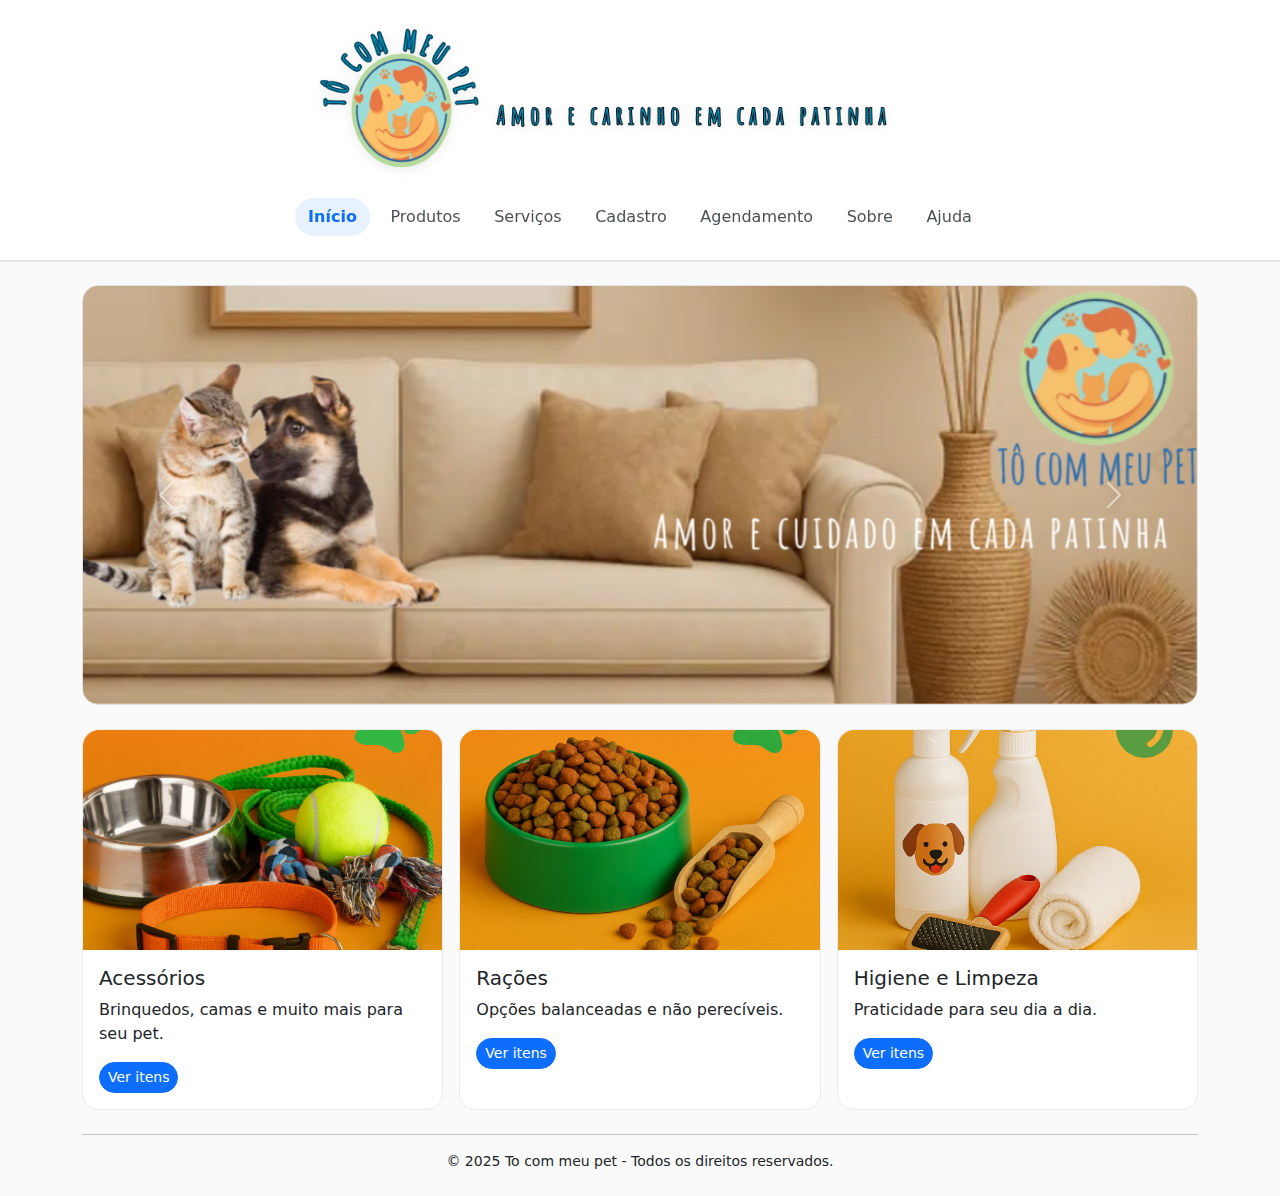
<file: index.html>
<!DOCTYPE html>
<html lang="pt-BR">
<head>
  <meta charset="utf-8">
  <meta name="viewport" content="width=device-width, initial-scale=1">
  <title>To com meu pet — Início</title>
  <link href="https://cdn.jsdelivr.net/npm/bootstrap@5.3.3/dist/css/bootstrap.min.css" rel="stylesheet">
<link rel="stylesheet" href="assets/css/style.css">

</head>
<body>
<header class="site-header sticky-top bg-white border-bottom">
  <div class="container py-4">
    <!-- Bloco do logo (imagem + textos) -->
    <div class="branding text-center mx-auto">
      <!-- Troque o src pelo seu arquivo real -->
      <img src="img/logositelongo.png" alt="Tô com meu pet" class="brand-mark mb-2">
      
    </div>

    <!-- Navbar centralizada abaixo do logo -->
    <nav class="site-nav mt-3">
      <ul class="nav justify-content-center gap-1 gap-sm-2">
        <li class="nav-item"><a class="nav-link active" href="index.html">Início</a></li>
        <li class="nav-item"><a class="nav-link" href="produtos.html">Produtos</a></li>
        <li class="nav-item"><a class="nav-link" href="servicos.html">Serviços</a></li>
        <li class="nav-item"><a class="nav-link" href="cadastro.html">Cadastro</a></li>
        <li class="nav-item"><a class="nav-link" href="agendamento.html">Agendamento</a></li>
        <li class="nav-item"><a class="nav-link" href="sobre.html">Sobre</a></li>
        <li class="nav-item"><a class="nav-link" href="ajuda.html">Ajuda</a></li>
      </ul>
    </nav>
  </div>
</header>




<main class="container my-4">

  <div id="carrosselHome" class="carousel slide mb-4" data-bs-ride="carousel">
    <div class="carousel-inner rounded-3 border">
      <div class="carousel-item active">
        <img src="img/carrosel.png" class="d-block w-100" alt="Institucional falando sobre o site" loading="lazy">
        <div class="carousel-caption d-none d-md-block">
          
        </div>
      </div>
      <div class="carousel-item">
        <img src="img/adestropcc.png" class="d-block w-100" alt="Adestramento para cães" loading="lazy">
        <div class="carousel-caption d-none d-md-block">
          
        </div>
      </div>
      <div class="carousel-item">
        <img src="img/HIGIPP.png" class="d-block w-100" alt="Tapete higiênico para adestramento" loading="lazy">
        <div class="carousel-caption d-none d-md-block">
          
        </div>
      </div>
    </div>
    <button class="carousel-control-prev" type="button" data-bs-target="#carrosselHome" data-bs-slide="prev" aria-label="Anterior">
      <span class="carousel-control-prev-icon" aria-hidden="true"></span>
    </button>
    <button class="carousel-control-next" type="button" data-bs-target="#carrosselHome" data-bs-slide="next" aria-label="Próximo">
      <span class="carousel-control-next-icon" aria-hidden="true"></span>
    </button>
  </div>

  <section class="row g-3">
    <div class="col-md-4">
      <div class="card h-100">
        <img src="img/acPP.png" class="card-img-top" alt="acessorios como mordedor, coleira e etc " loading="lazy">
        <div class="card-body">
          <h5 class="card-title">Acessórios</h5>
          <p class="card-text">Brinquedos, camas e muito mais para seu pet.</p>
          <a href="produtos.html#acessorios" class="btn btn-primary btn-sm">Ver itens</a>
        </div>
      </div>
    </div>
    <div class="col-md-4">
      <div class="card h-100">
        <img src="img/racaopp.png" class="card-img-top" alt="Ração para gatos e cachorros" loading="lazy">
        <div class="card-body">
          <h5 class="card-title">Rações</h5>
          <p class="card-text">Opções balanceadas e não perecíveis.</p>
          <a href="produtos.html#racoes" class="btn btn-primary btn-sm">Ver itens</a>
        </div>
      </div>
    </div>
    <div class="col-md-4">
      <div class="card h-100">
        <img src="img/HeLpp.png" class="card-img-top" alt="Higiene em geral para pet" >
        <div class="card-body">
          <h5 class="card-title">Higiene e Limpeza</h5>
          <p class="card-text">Praticidade para seu dia a dia.</p>
          <a href="produtos.html#higiene" class="btn btn-primary btn-sm">Ver itens</a>
        </div>
      </div>
    </div>
  </section>

</main>

<footer class="container text-center my-4 small">
  <hr>
  <p>&copy; 2025 To com meu pet - Todos os direitos reservados.</p>
</footer>

<script src="https://cdn.jsdelivr.net/npm/bootstrap@5.3.3/dist/js/bootstrap.bundle.min.js"></script>
<script src="assets/js/main.js"></script>

</body></html>
</file>
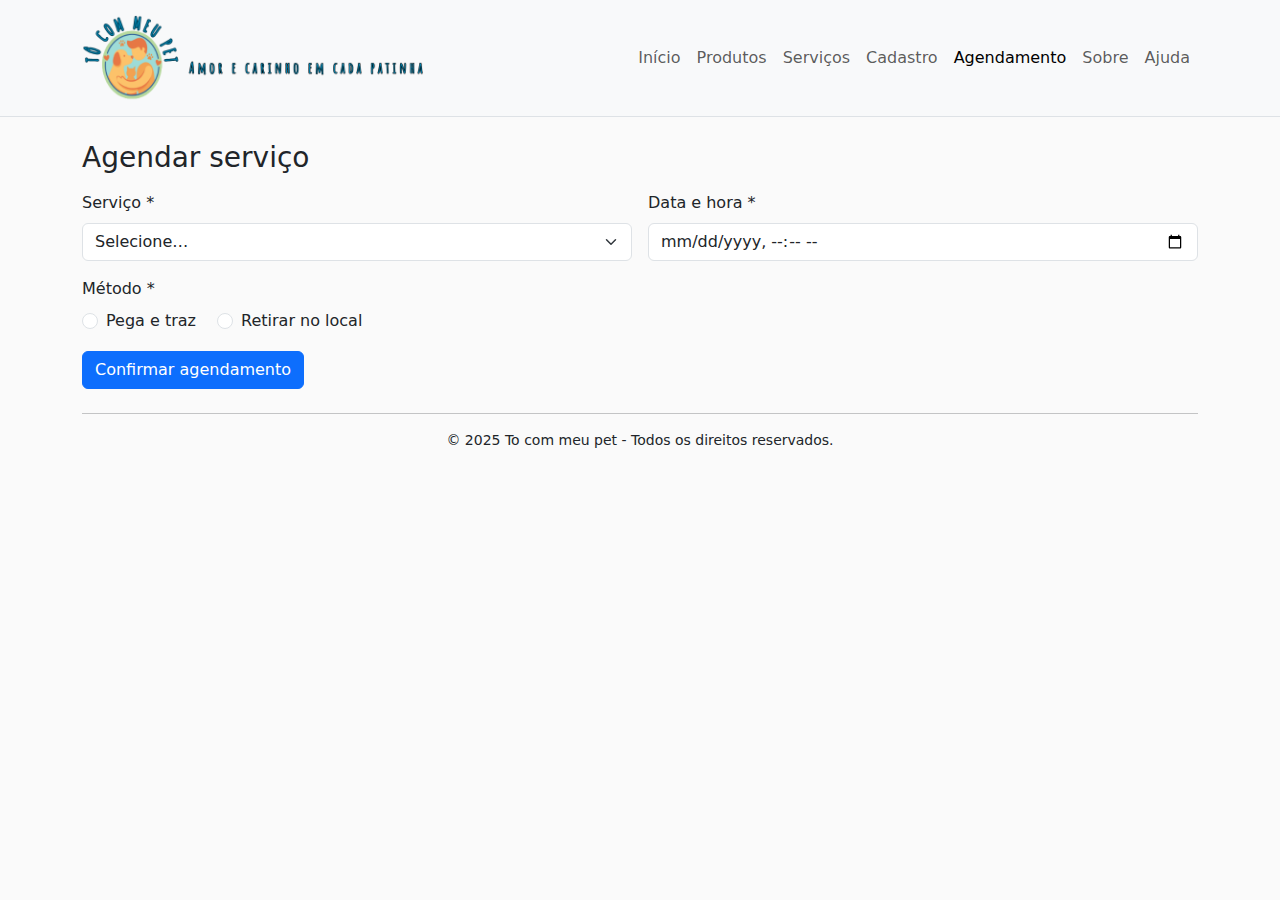
<file: agendamento.html>
<!DOCTYPE html>
<html lang="pt-BR">
<head>
  <meta charset="utf-8">
  <meta name="viewport" content="width=device-width, initial-scale=1">
  <title>Agendamento — To com meu pet</title>
  <link href="https://cdn.jsdelivr.net/npm/bootstrap@5.3.3/dist/css/bootstrap.min.css" rel="stylesheet">
  <link rel="stylesheet" href="assets/css/style.css">
</head>
<body>
<nav class="navbar navbar-expand-lg bg-light border-bottom navbar-light">
  <div class="container">
    <a class="navbar-brand d-flex align-items-center" href="index.html">
  <img src="img/logositelongo.png" alt="Logo Tô com meu pet" class="navbar-logo me-2">
</a>
    <button class="navbar-toggler" type="button" data-bs-toggle="collapse" data-bs-target="#navMain" aria-controls="navMain" aria-expanded="false" aria-label="Alternar navegação">
      <span class="navbar-toggler-icon"></span>
    </button>
    <div id="navMain" class="collapse navbar-collapse">
      <ul class="navbar-nav ms-auto">
        <li class="nav-item"><a class="nav-link" href="index.html">Início</a></li>
        <li class="nav-item"><a class="nav-link" href="produtos.html">Produtos</a></li>
        <li class="nav-item"><a class="nav-link" href="servicos.html">Serviços</a></li>
        <li class="nav-item"><a class="nav-link" href="cadastro.html">Cadastro</a></li>
        <li class="nav-item"><a class="nav-link active" href="agendamento.html">Agendamento</a></li>
        <li class="nav-item"><a class="nav-link" href="sobre.html">Sobre</a></li>
        <li class="nav-item"><a class="nav-link" href="ajuda.html">Ajuda</a></li>
      </ul>
    </div>
  </div>
</nav>

<main class="container my-4">
  <h1 class="h3 mb-3">Agendar serviço</h1>

  <!-- ADICIONE needs-validation -->
  <form id="formAgendamento" class="needs-validation" novalidate>
    <div class="row g-3">
      <div class="col-md-6">
        <label class="form-label" for="servico">Serviço *</label>
        <select id="servico" class="form-select" required>
          <option value="">Selecione…</option>
          <option value="banho">Banho</option>
          <option value="tosa">Tosa</option>
          <option value="Entrega das compra">Compras</option>
        </select>
        <div class="invalid-feedback">Escolha um serviço.</div>
      </div>

      <!-- Data/Hora -->
      <div class="col-md-6">
        <label class="form-label" for="dtServico">Data e hora *</label>
        <input type="datetime-local" id="dtServico" class="form-control" required>
        <div class="invalid-feedback">Escolha uma data e hora válidas.</div>
      </div>

      <div class="col-12">
        <span class="form-label d-block">Método *</span>
        <div class="form-check form-check-inline">
          <input class="form-check-input" type="radio" name="metodo" id="telebusca" value="telebusca" required>
          <label class="form-check-label" for="telebusca">Pega e traz</label>
        </div>
        <div class="form-check form-check-inline">
          <input class="form-check-input" type="radio" name="metodo" id="local" value="local">
          <label class="form-check-label" for="local">Retirar no local</label>
        </div>
        <!-- sem d-block, aparece só após a validação -->
        <div class="invalid-feedback">Selecione um método.</div>
      </div>

      <!-- Bloco de endereço (inicia oculto) -->
      <div id="blocoEndereco" class="row g-3 d-none">
        <div class="col-md-8">
          <label for="endereco" class="form-label">Endereço</label>
          <input type="text" id="endereco" class="form-control" placeholder="Rua Exemplo, Bairro"
                 data-required-when="telebusca">
          <div class="invalid-feedback">Informe o endereço para tele-busca.</div>
        </div>
        <div class="col-md-4">
          <label for="numero" class="form-label">Número</label>
          <input type="number" id="numero" class="form-control" min="1"
                 data-required-when="telebusca">
          <div class="invalid-feedback">Informe um número válido.</div>
        </div>

        <div class="col-md-4">
          <label for="cep" class="form-label">CEP</label>
          
          <input type="text" id="cep" class="form-control" pattern="\d{5}-?\d{3}"
                 placeholder="00000-000" data-required-when="telebusca">
          <div class="invalid-feedback">CEP no formato 00000-000.</div>
        </div>
        <div class="col-md-4">
          <label for="cidade" class="form-label">Cidade</label>
          <input type="text" id="cidade" class="form-control" data-required-when="telebusca">
          <div class="invalid-feedback">Informe a cidade.</div>
        </div>
        <div class="col-md-4">
          <label for="uf" class="form-label">UF</label>
          <select id="uf" class="form-select" data-required-when="telebusca">
            <option value="">Selecione...</option>
            <option>SP</option>
            <option>RJ</option>
            <option>MG</option>
            <!-- etc -->
          </select>
          <div class="invalid-feedback">Selecione a UF.</div>
        </div>
      </div>

      <div class="col-12">
        <button class="btn btn-primary" type="submit">Confirmar agendamento</button>
      </div>
    </div>
  </form>
</main>

<!-- Bootstrap JS (bundle) + seu main.js -->
<script src="https://cdn.jsdelivr.net/npm/bootstrap@5.3.3/dist/js/bootstrap.bundle.min.js" defer></script>
<script src="assets/js/main.js" defer></script>
</body>
</html>

<footer class="container text-center my-4 small">
  <hr>
  <p>&copy; 2025 To com meu pet - Todos os direitos reservados.
</file>
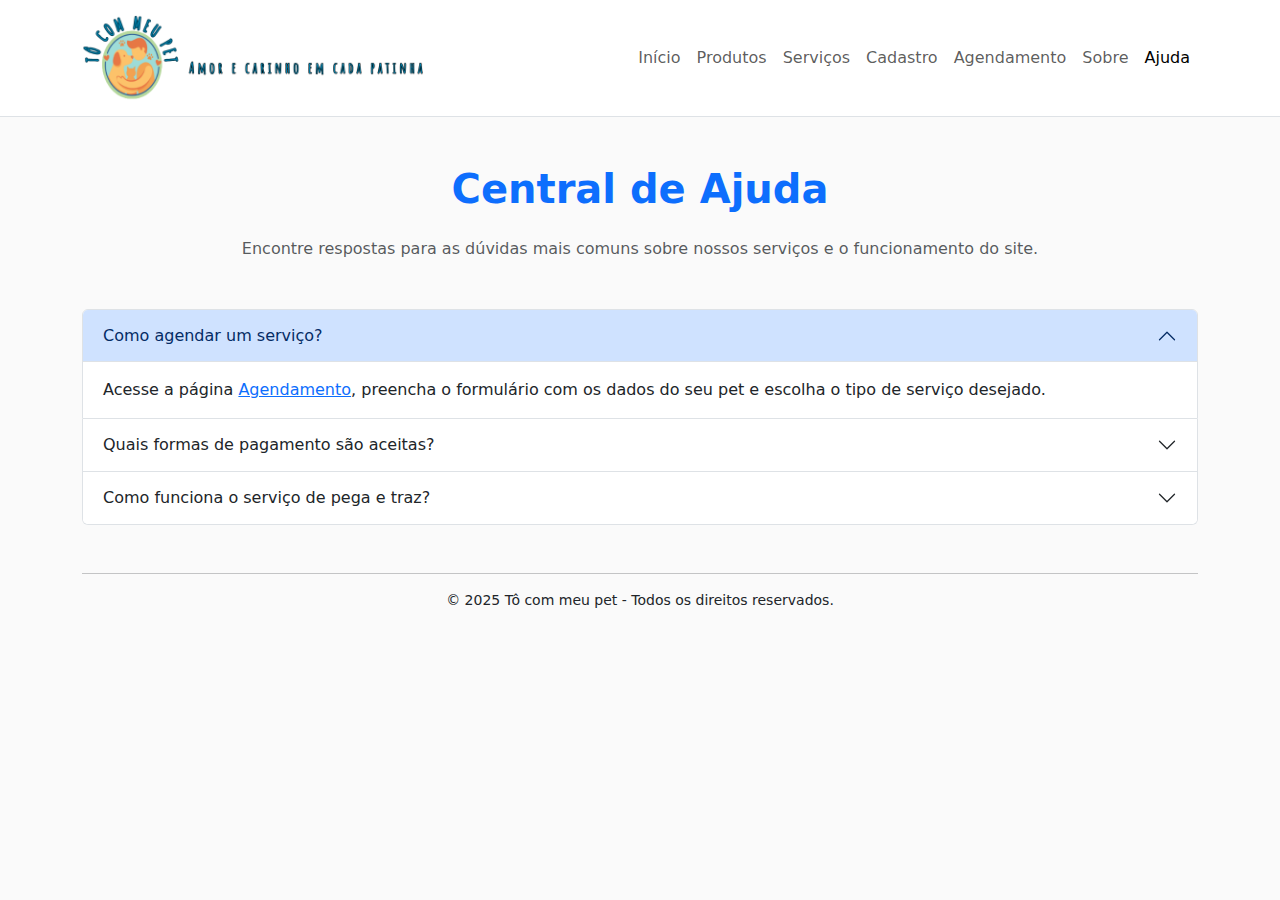
<file: ajuda.html>
<!DOCTYPE html>
<html lang="pt-BR">
<head>
  <meta charset="utf-8">
  <meta name="viewport" content="width=device-width, initial-scale=1">
  <title>Ajuda - Tô com meu pet</title>
  <link href="https://cdn.jsdelivr.net/npm/bootstrap@5.3.3/dist/css/bootstrap.min.css" rel="stylesheet">
  <link rel="stylesheet" href="assets/css/style.css">
</head>
<body>

<!-- NAVBAR -->
<nav class="navbar navbar-expand-lg bg-white border-bottom sticky-top">
  <div class="container">
    <a class="navbar-brand d-flex align-items-center" href="index.html">
      <img src="img/logositelongo.png" alt="Logo Tô com meu pet" class="navbar-logo me-2">
      
    </a>
    <button class="navbar-toggler" type="button" data-bs-toggle="collapse" data-bs-target="#navMain">
      <span class="navbar-toggler-icon"></span>
    </button>
    <div id="navMain" class="collapse navbar-collapse">
      <ul class="navbar-nav ms-auto">
        <li class="nav-item"><a class="nav-link" href="index.html">Início</a></li>
        <li class="nav-item"><a class="nav-link" href="produtos.html">Produtos</a></li>
        <li class="nav-item"><a class="nav-link" href="servicos.html">Serviços</a></li>
        <li class="nav-item"><a class="nav-link" href="cadastro.html">Cadastro</a></li>
        <li class="nav-item"><a class="nav-link" href="agendamento.html">Agendamento</a></li>
        <li class="nav-item"><a class="nav-link" href="sobre.html">Sobre</a></li>
        <li class="nav-item"><a class="nav-link active" href="ajuda.html">Ajuda</a></li>
      </ul>
    </div>
  </div>
</nav>

<!-- CONTEÚDO -->
<main class="container my-5">
  <h1 class="text-center mb-4 text-primary fw-bold">Central de Ajuda</h1>
  <p class="text-center text-muted mb-5">Encontre respostas para as dúvidas mais comuns sobre nossos serviços e o funcionamento do site.</p>

  <div class="accordion" id="faqAccordion">
    <div class="accordion-item">
      <h2 class="accordion-header" id="faq1">
        <button class="accordion-button" type="button" data-bs-toggle="collapse" data-bs-target="#collapse1" aria-expanded="true">
          Como agendar um serviço?
        </button>
      </h2>
      <div id="collapse1" class="accordion-collapse collapse show" data-bs-parent="#faqAccordion">
        <div class="accordion-body">
          Acesse a página <a href="agendamento.html" class="text-primary">Agendamento</a>, preencha o formulário com os dados do seu pet e escolha o tipo de serviço desejado.
        </div>
      </div>
    </div>

    <div class="accordion-item">
      <h2 class="accordion-header" id="faq2">
        <button class="accordion-button collapsed" type="button" data-bs-toggle="collapse" data-bs-target="#collapse2">
          Quais formas de pagamento são aceitas?
        </button>
      </h2>
      <div id="collapse2" class="accordion-collapse collapse" data-bs-parent="#faqAccordion">
        <div class="accordion-body">
          Aceitamos cartões de crédito, débito, PIX e pagamentos em dinheiro no local.
        </div>
      </div>
    </div>

    <div class="accordion-item">
      <h2 class="accordion-header" id="faq3">
        <button class="accordion-button collapsed" type="button" data-bs-toggle="collapse" data-bs-target="#collapse3">
          Como funciona o serviço de pega e traz?
        </button>
      </h2>
      <div id="collapse3" class="accordion-collapse collapse" data-bs-parent="#faqAccordion">
        <div class="accordion-body">
          Um dos nossos motoristas busca seu pet no endereço informado e o leva com segurança até nossa loja, retornando após o serviço. 
        </div>
      </div>
    </div>
  </div>
</main>

<!-- FOOTER -->
<footer class="container text-center my-4 small">
  <hr>
  <p>&copy; 2025 Tô com meu pet - Todos os direitos reservados.</p>
</footer>

<script src="https://cdn.jsdelivr.net/npm/bootstrap@5.3.3/dist/js/bootstrap.bundle.min.js"></script>
</body>
</html>
</file>
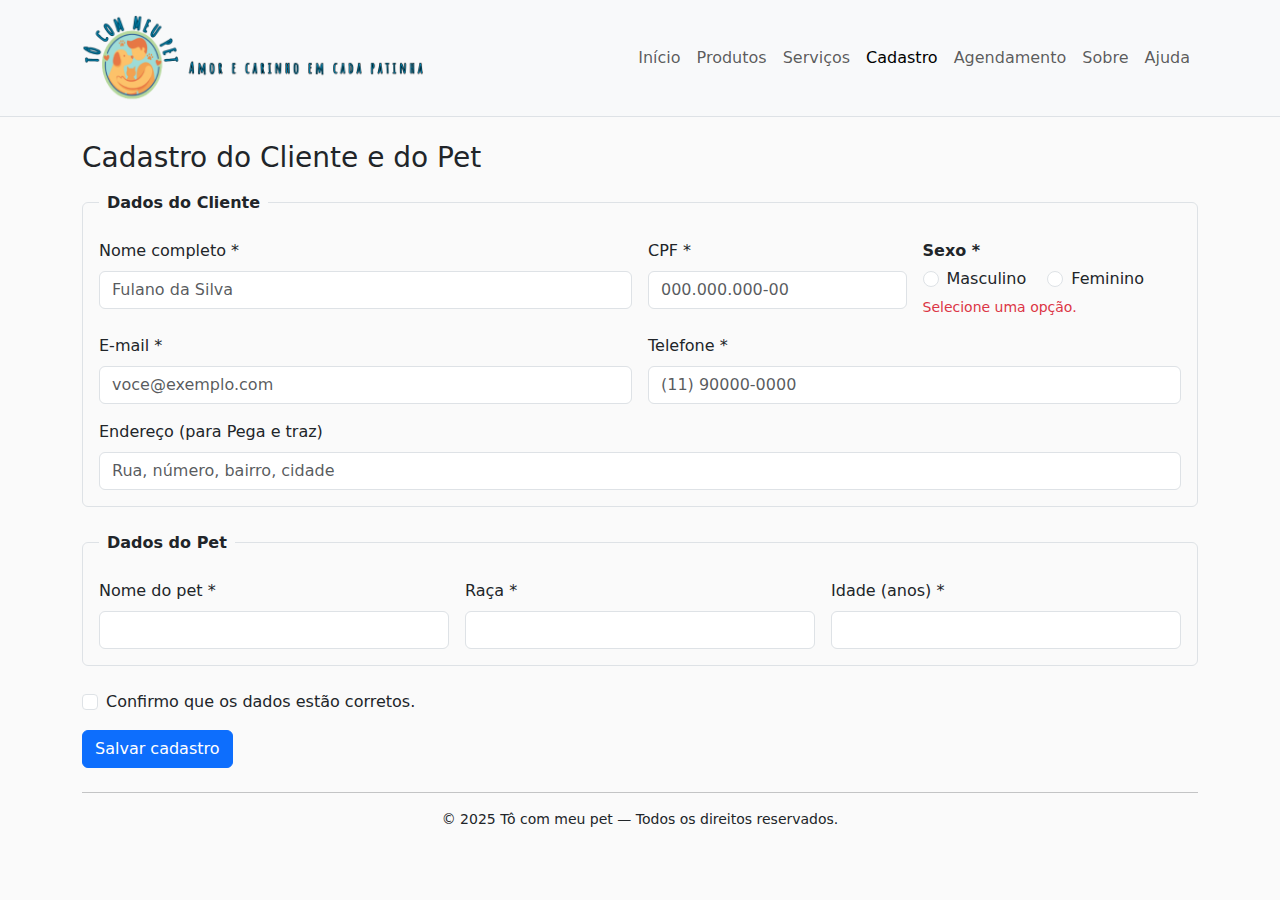
<file: cadastro.html>
<!DOCTYPE html>
<html lang="pt-BR">
<head>
  <meta charset="utf-8">
  <meta name="viewport" content="width=device-width, initial-scale=1">
  <title>Cadastro — Tô com meu pet</title>
  <link href="https://cdn.jsdelivr.net/npm/bootstrap@5.3.3/dist/css/bootstrap.min.css" rel="stylesheet">
  <link rel="stylesheet" href="assets/css/style.css">
  
</head>
<body>
<nav class="navbar navbar-expand-lg bg-light border-bottom navbar-light">
  <div class="container">
    <a class="navbar-brand d-flex align-items-center" href="index.html">
      <img src="img/logositelongo.png" alt="Logo Tô com meu pet" class="navbar-logo me-2">
    </a>
    <button class="navbar-toggler" type="button" data-bs-toggle="collapse" data-bs-target="#navMain"
            aria-controls="navMain" aria-expanded="false" aria-label="Alternar navegação">
      <span class="navbar-toggler-icon"></span>
    </button>
    <div id="navMain" class="collapse navbar-collapse">
      <ul class="navbar-nav ms-auto">
        <li class="nav-item"><a class="nav-link" href="index.html">Início</a></li>
        <li class="nav-item"><a class="nav-link" href="produtos.html">Produtos</a></li>
        <li class="nav-item"><a class="nav-link" href="servicos.html">Serviços</a></li>
        <li class="nav-item"><a class="nav-link active" href="cadastro.html" aria-current="page">Cadastro</a></li>
        <li class="nav-item"><a class="nav-link" href="agendamento.html">Agendamento</a></li>
        <li class="nav-item"><a class="nav-link" href="sobre.html">Sobre</a></li>
        <li class="nav-item"><a class="nav-link" href="ajuda.html">Ajuda</a></li>
      </ul>
    </div>
  </div>
</nav>

<main class="container my-4">
  <h1 class="h3 mb-3">Cadastro do Cliente e do Pet</h1>

  <form id="formCadastro" class="needs-validation" novalidate>
    <fieldset class="border rounded p-3 mb-4">
      <legend class="float-none w-auto px-2">Dados do Cliente</legend>

      <div class="row g-3">
        <div class="col-md-6">
          <label for="nome" class="form-label">Nome completo *</label>
          <input type="text" id="nome" name="nome" class="form-control" required placeholder="Fulano da Silva" autocomplete="name">
          <div class="invalid-feedback">Informe seu nome.</div>
        </div>

        <div class="col-md-3">
          <label for="cpf" class="form-label">CPF *</label>
          <input
            type="text"
            id="cpf"
            name="cpf"
            class="form-control"
            required
            placeholder="000.000.000-00"
            inputmode="numeric"
            maxlength="14"
            autocomplete="off"
            pattern="\d{3}\.\d{3}\.\d{3}-\d{2}"
          >
          <div class="invalid-feedback">Digite um CPF válido (000.000.000-00).</div>
        </div>

        <div class="col-md-3">
          <fieldset class="m-0 p-0 border-0">
            <legend class="form-label fs-6 mb-1">Sexo *</legend>
            <div class="form-check form-check-inline">
              <input class="form-check-input" type="radio" name="sexo" id="sxM" value="M" required>
              <label class="form-check-label" for="sxM">Masculino</label>
            </div>
            <div class="form-check form-check-inline">
              <input class="form-check-input" type="radio" name="sexo" id="sxF" value="F">
              <label class="form-check-label" for="sxF">Feminino</label>
            </div>
            <div class="invalid-feedback d-block" id="sexoFeedback" style="display:none;">Selecione uma opção.</div>
          </fieldset>
        </div>

        <div class="col-md-6">
          <label for="email" class="form-label">E-mail *</label>
          <input type="email" id="email" name="email" class="form-control" required placeholder="voce@exemplo.com" autocomplete="email">
          <div class="invalid-feedback">E-mail inválido.</div>
        </div>

        <div class="col-md-6">
          <label for="telefone" class="form-label">Telefone *</label>
          <input
            type="tel"
            id="telefone"
            name="telefone"
            class="form-control"
            required
            placeholder="(11) 90000-0000"
            inputmode="tel"
            autocomplete="tel"
            pattern="\(\d{2}\)\s\d{4,5}-\d{4}"
            
          >
          <div class="invalid-feedback">Informe um telefone válido (ex.: (11) 90000-0000).</div>
        </div>

        <div class="col-12">
          <label for="endereco" class="form-label">Endereço (para Pega e traz)</label>
          <input type="text" id="endereco" name="endereco" class="form-control" placeholder="Rua, número, bairro, cidade" autocomplete="street-address" required>
        </div>
      </div>
    </fieldset>

    <fieldset class="border rounded p-3 mb-4">
      <legend class="float-none w-auto px-2">Dados do Pet</legend>

      <div class="row g-3">
        <div class="col-md-4">
          <label for="petNome" class="form-label">Nome do pet *</label>
          <input type="text" id="petNome" name="petNome" class="form-control" required autocomplete="off">
          <div class="invalid-feedback">Informe o nome do pet.</div>
        </div>
        <div class="col-md-4">
          <label for="petRaca" class="form-label">Raça *</label>
          <input type="text" id="petRaca" name="petRaca" class="form-control" required autocomplete="off">
          <div class="invalid-feedback">Informe a raça.</div>
        </div>
        <div class="col-md-4">
          <label for="petIdade" class="form-label">Idade (anos) *</label>
          <input type="number" id="petIdade" name="petIdade" class="form-control" min="0" max="30" required inputmode="numeric">
          <div class="invalid-feedback">Idade inválida (0–30).</div>
        </div>
      </div>
    </fieldset>

    <div class="form-check mb-3">
      <input class="form-check-input" type="checkbox" id="termos" required>
      <label class="form-check-label" for="termos">Confirmo que os dados estão corretos.</label>
      <div class="invalid-feedback">Você deve confirmar os dados.</div>
    </div>

    <button class="btn btn-primary" type="submit">Salvar cadastro</button>
    <div id="msgCadastro" class="mt-3" aria-live="polite"></div>
  </form>
</main>

<footer class="container text-center my-4 small">
  <hr>
  <p class="mb-0">&copy; 2025 Tô com meu pet — Todos os direitos reservados.</p>
</footer>

<!-- JS: Bootstrap + script da página -->
<script src="https://cdn.jsdelivr.net/npm/bootstrap@5.3.3/dist/js/bootstrap.bundle.min.js"></script>
<script>
  // Máscara CPF: 000.000.000-00
  const cpfInput = document.getElementById('cpf');
  cpfInput.addEventListener('input', () => {
    let v = cpfInput.value.replace(/\D/g, '').slice(0, 11);
    v = v.replace(/(\d{3})(\d)/, '$1.$2')
         .replace(/(\d{3})(\d)/, '$1.$2')
         .replace(/(\d{3})(\d{1,2})$/, '$1-$2');
    cpfInput.value = v;
  });

  // Máscara telefone: (11) 90000-0000
  const telInput = document.getElementById('telefone');

  telInput.addEventListener('input', () => {
    
    const d = telInput.value.replace(/\D/g, '').slice(0, 11); // 2 (DDD) + 9 (número)

    let out = '';
    if (d.length <= 2) {
      // digitando o DDD
      out = d;
    } else if (d.length <= 6) {
      // DDD + primeiros 4 (fixo)
      out = `(${d.slice(0,2)}) ${d.slice(2)}`;
    } else if (d.length <= 10) {
      // DDD + 8 dígitos (fixo): (11) 3456-7890
      out = `(${d.slice(0,2)}) ${d.slice(2,6)}-${d.slice(6)}`;
    } else {
      // DDD + 9 dígitos (celular): (11) 93456-7890
      out = `(${d.slice(0,2)}) ${d.slice(2,7)}-${d.slice(7)}`;
    }

    telInput.value = out;
  });

  // Validação de CPF (dígitos verificadores)
  function cpfValido(cpf) {
    cpf = cpf.replace(/\D/g, '');
    if (!cpf || cpf.length !== 11) return false;
    if (/^(\d)\1{10}$/.test(cpf)) return false; // evita repetidos

    const calcDV = (base) => {
      let soma = 0;
      for (let i = 0; i < base.length; i++) {
        soma += parseInt(base[i], 10) * (base.length + 1 - i);
      }
      const resto = soma % 11;
      return resto < 2 ? 0 : 11 - resto;
    };

    const dv1 = calcDV(cpf.slice(0,9));
    const dv2 = calcDV(cpf.slice(0,9) + dv1);
    return cpf.endsWith(String(dv1) + String(dv2));
  }

  // Feedback de sexo (radio)
  const radiosSexo = document.querySelectorAll('input[name="sexo"]');
  const sexoFeedback = document.getElementById('sexoFeedback');
  function validaSexo() {
    const selecionado = Array.from(radiosSexo).some(r => r.checked);
    sexoFeedback.style.display = selecionado ? 'none' : 'block';
    return selecionado;
  }
  radiosSexo.forEach(r => r.addEventListener('change', validaSexo));

  // Bootstrap validation + submissão
  (function () {
    const form = document.getElementById('formCadastro');
    const msg = document.getElementById('msgCadastro');

    form.addEventListener('submit', function (event) {
      // Seta validade customizada do CPF
      if (cpfInput.value && !cpfValido(cpfInput.value)) {
        cpfInput.setCustomValidity('CPF inválido');
      } else {
        cpfInput.setCustomValidity('');
      }

      // Checa radios
      const sexoOk = validaSexo();

      if (!form.checkValidity() || !sexoOk) {
        event.preventDefault();
        event.stopPropagation();
      } else {
        event.preventDefault(); // impedindo envio real nesta demo

        // Salva um resumo no localStorage (pode trocar por POST futuramente)
        const payload = {
          nome: form.nome.value.trim(),
          cpf: cpfInput.value,
          sexo: Array.from(radiosSexo).find(r => r.checked)?.value || '',
          email: form.email.value.trim(),
          telefone: telInput.value,
          endereco: form.endereco.value.trim(),
          pet: {
            nome: form.petNome.value.trim(),
            raca: form.petRaca.value.trim(),
            idade: form.petIdade.value
          },
          dataISO: new Date().toISOString()
        };
        localStorage.setItem('cadastroToComMeuPet', JSON.stringify(payload));

        msg.innerHTML = '<div class="alert alert-success mb-0">Cadastro salvo com sucesso! ✔️</div>';
        form.classList.remove('was-validated');
        form.reset();
        sexoFeedback.style.display = 'none';
      }

      form.classList.add('was-validated');
    }, false);
  })();
</script>

</body>
</html>
</file>
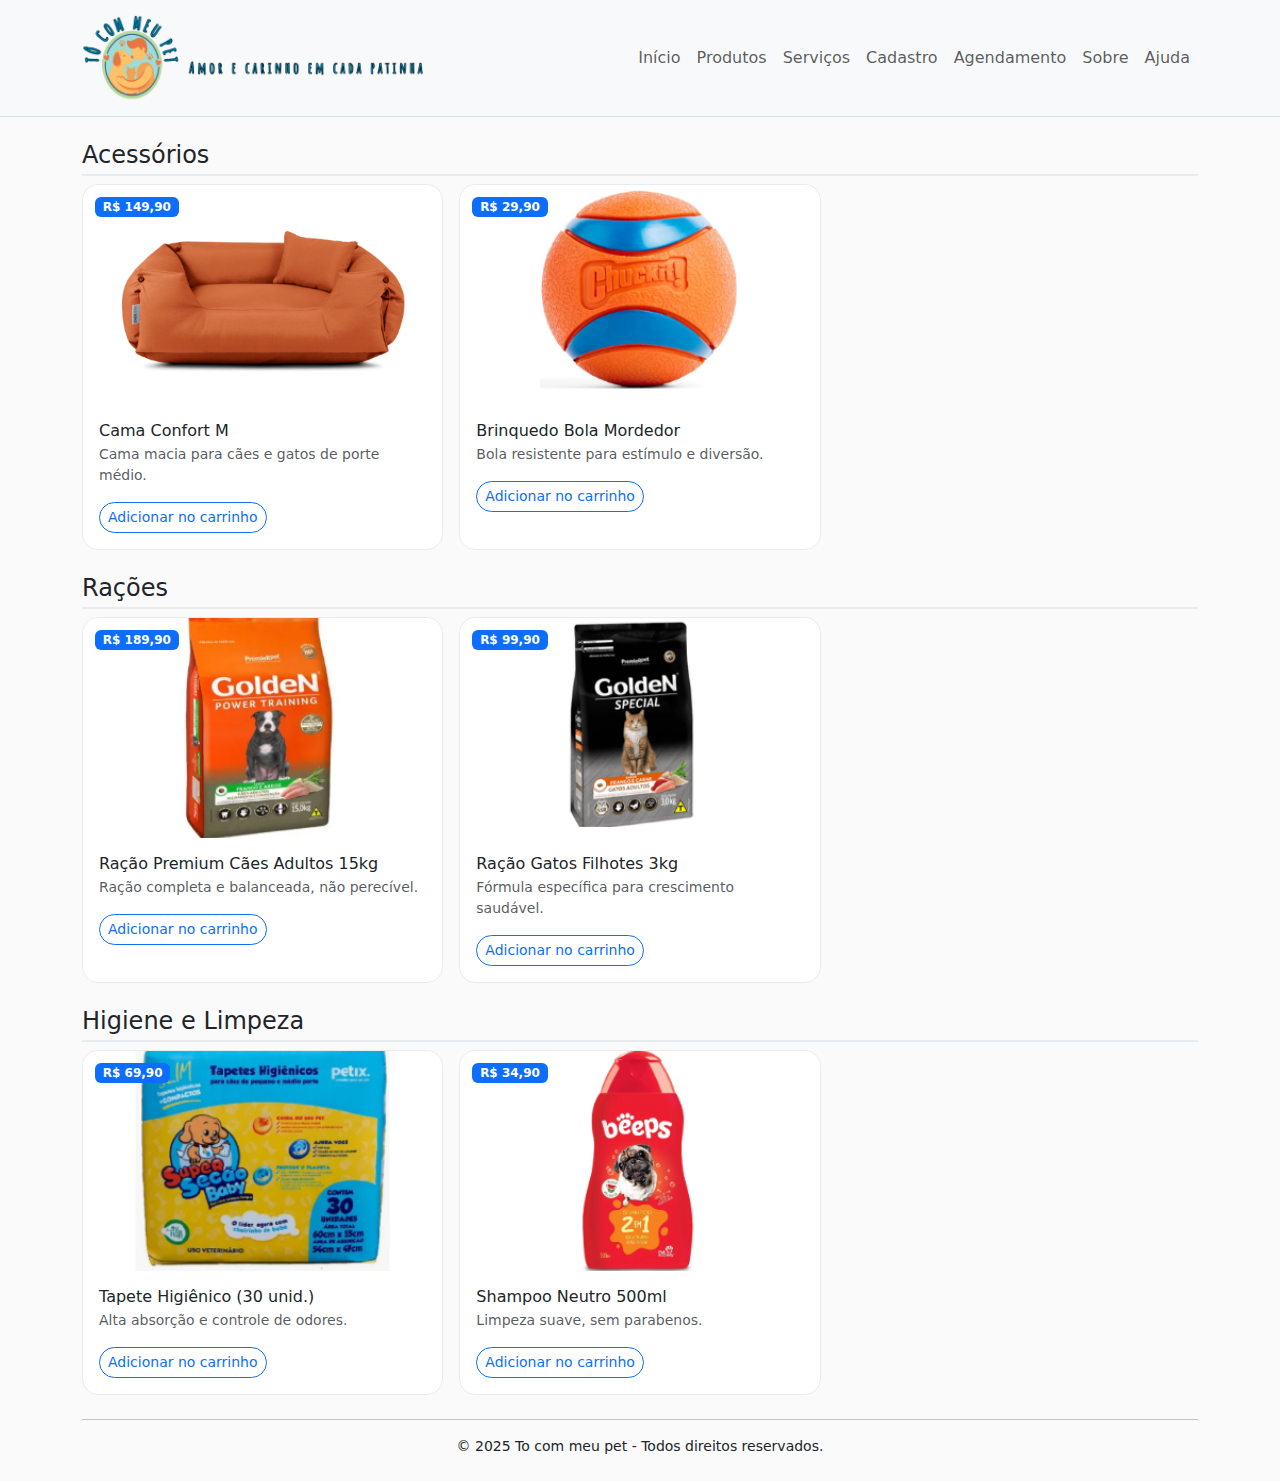
<file: produtos.html>
<!DOCTYPE html>
<html lang="pt-BR">
<head>
  <meta charset="utf-8">
  <meta name="viewport" content="width=device-width, initial-scale=1">
  <title>To com meu pet — Produtos</title>
  <link href="https://cdn.jsdelivr.net/npm/bootstrap@5.3.3/dist/css/bootstrap.min.css" rel="stylesheet">
<link rel="stylesheet" href="assets/css/style.css">

  <style>
    .product-card img { transition: transform .25s ease; }
    .product-card:hover img { transform: scale(1.03); }
    .price-badge { position: absolute; top: .75rem; left: .75rem; }
    .category-title { border-bottom: 2px solid #e9ecef; padding-bottom: .25rem; margin-top: 1.5rem; }
  </style>
</head>
<body>
<nav class="navbar navbar-expand-lg bg-light border-bottom">
  <div class="container">
   <a class="navbar-brand d-flex align-items-center" href="index.html">
      <img src="img/logositelongo.png" alt="Logo Tô com meu pet" class="navbar-logo me-2">
      
    </a>
    <button class="navbar-toggler" type="button" data-bs-toggle="collapse" data-bs-target="#navMain" aria-controls="navMain" aria-expanded="false" aria-label="Alternar navegação">
      <span class="navbar-toggler-icon"></span>
    </button>
    <div id="navMain" class="collapse navbar-collapse">
      <ul class="navbar-nav ms-auto">
        <li class="nav-item"><a class="nav-link" href="index.html">Início</a></li>
        <li class="nav-item"><a class="nav-link" href="produtos.html">Produtos</a></li>
        <li class="nav-item"><a class="nav-link" href="servicos.html">Serviços</a></li>
        <li class="nav-item"><a class="nav-link" href="cadastro.html">Cadastro</a></li>
        <li class="nav-item"><a class="nav-link" href="agendamento.html">Agendamento</a></li>
        <li class="nav-item"><a class="nav-link" href="sobre.html">Sobre</a></li>
        <li class="nav-item"><a class="nav-link" href="ajuda.html">Ajuda</a></li>
      </ul>
    </div>
  </div>
</nav>


<main class="container my-4">

  <section id="acessorios">
    <h2 class="h4 category-title">Acessórios</h2>
    <div class="row g-3">
      <div class="col-12 col-sm-6 col-lg-4">
        <div class="card product-card h-100 position-relative">
          <span class="badge bg-primary price-badge">R$ 149,90</span>
          <a href="agendamento.html?item=Cama%20Confort%20M&servico=banho" class="text-decoration-none">
            <img src="img/acessorios1.png" class="card-img-top" alt="Cama Confort M para pets">
          </a>
          <div class="card-body">
            <h3 class="h6 card-title mb-1">Cama Confort M</h3>
            <p class="card-text small text-muted">Cama macia para cães e gatos de porte médio.</p>
            <a href="agendamento.html?item=Cama%20Confort%20M&servico=banho" class="btn btn-sm btn-outline-primary">Adicionar no carrinho</a>
          </div>
        </div>
      </div>

      <div class="col-12 col-sm-6 col-lg-4">
        <div class="card product-card h-100 position-relative">
          <span class="badge bg-primary price-badge">R$ 29,90</span>
          <a href="agendamento.html?item=Brinquedo%20Bola%20Mordedor&servico=tosa" class="text-decoration-none">
            <img src="img/acessorios2.png" class="card-img-top" alt="Brinquedo bola mordedor para cães">
          </a>
          <div class="card-body">
            <h3 class="h6 card-title mb-1">Brinquedo Bola Mordedor</h3>
            <p class="card-text small text-muted">Bola resistente para estímulo e diversão.</p>
            <a href="agendamento.html?item=Brinquedo%20Bola%20Mordedor&servico=tosa" class="btn btn-sm btn-outline-primary">Adicionar no carrinho</a>
          </div>
        </div>
      </div>
    </div>
  </section>

  <section id="racoes">
    <h2 class="h4 category-title">Rações</h2>
    <div class="row g-3">
      <div class="col-12 col-sm-6 col-lg-4">
        <div class="card product-card h-100 position-relative">
          <span class="badge bg-primary price-badge">R$ 189,90</span>
          <a href="agendamento.html?item=Racao%20Premium%2015kg&servico=banho" class="text-decoration-none">
            <img src="img/racao1.png" class="card-img-top" alt="Saco de ração premium cães 15kg">
          </a>
          <div class="card-body">
            <h3 class="h6 card-title mb-1">Ração Premium Cães Adultos 15kg</h3>
            <p class="card-text small text-muted">Ração completa e balanceada, não perecível.</p>
            <a href="agendamento.html?item=Racao%20Premium%2015kg&servico=banho" class="btn btn-sm btn-outline-primary">Adicionar no carrinho</a>
          </div>
        </div>
      </div>

      <div class="col-12 col-sm-6 col-lg-4">
        <div class="card product-card h-100 position-relative">
          <span class="badge bg-primary price-badge">R$ 99,90</span>
          <a href="agendamento.html?item=Racao%20Gatos%20Filhotes%203kg&servico=banho" class="text-decoration-none">
            <img src="img/racao2.png" class="card-img-top" alt="Saco de ração para gatos filhotes 3kg">
          </a>
          <div class="card-body">
            <h3 class="h6 card-title mb-1">Ração Gatos Filhotes 3kg</h3>
            <p class="card-text small text-muted">Fórmula específica para crescimento saudável.</p>
            <a href="agendamento.html?item=Racao%20Gatos%20Filhotes%203kg&servico=banho" class="btn btn-sm btn-outline-primary">Adicionar no carrinho</a>
          </div>
        </div>
      </div>
    </div>
  </section>

  <section id="higiene">
    <h2 class="h4 category-title">Higiene e Limpeza</h2>
    <div class="row g-3">
      <div class="col-12 col-sm-6 col-lg-4">
        <div class="card product-card h-100 position-relative">
          <span class="badge bg-primary price-badge">R$ 69,90</span>
          <a href="agendamento.html?item=Tapete%20Higienico%2030un&servico=tosa" class="text-decoration-none">
            <img src="img/higiene1.png" class="card-img-top" alt="Pacote com 30 tapetes higiênicos">
          </a>
          <div class="card-body">
            <h3 class="h6 card-title mb-1">Tapete Higiênico (30 unid.)</h3>
            <p class="card-text small text-muted">Alta absorção e controle de odores.</p>
            <a href="agendamento.html?item=Tapete%20Higienico%2030un&servico=tosa" class="btn btn-sm btn-outline-primary">Adicionar no carrinho</a>
          </div>
        </div>
      </div>

      <div class="col-12 col-sm-6 col-lg-4">
        <div class="card product-card h-100 position-relative">
          <span class="badge bg-primary price-badge">R$ 34,90</span>
          <a href="agendamento.html?item=Shampoo%20Neutro%20500ml&servico=banho" class="text-decoration-none">
            <img src="img/higiene2.png" class="card-img-top" alt="Frasco de shampoo neutro 500ml para pets">
          </a>
          <div class="card-body">
            <h3 class="h6 card-title mb-1">Shampoo Neutro 500ml</h3>
            <p class="card-text small text-muted">Limpeza suave, sem parabenos.</p>
            <a href="agendamento.html?item=Shampoo%20Neutro%20500ml&servico=banho" class="btn btn-sm btn-outline-primary">Adicionar no carrinho</a>
          </div>
        </div>
      </div>
    </div>
  </section>

</main>

<footer class="container text-center my-4 small">
  <hr>
  <p>&copy; 2025 To com meu pet - Todos direitos reservados.</p>
</footer>

<script src="https://cdn.jsdelivr.net/npm/bootstrap@5.3.3/dist/js/bootstrap.bundle.min.js"></script>
<script src="assets/js/main.js"></script>

</body>
</html>
</file>
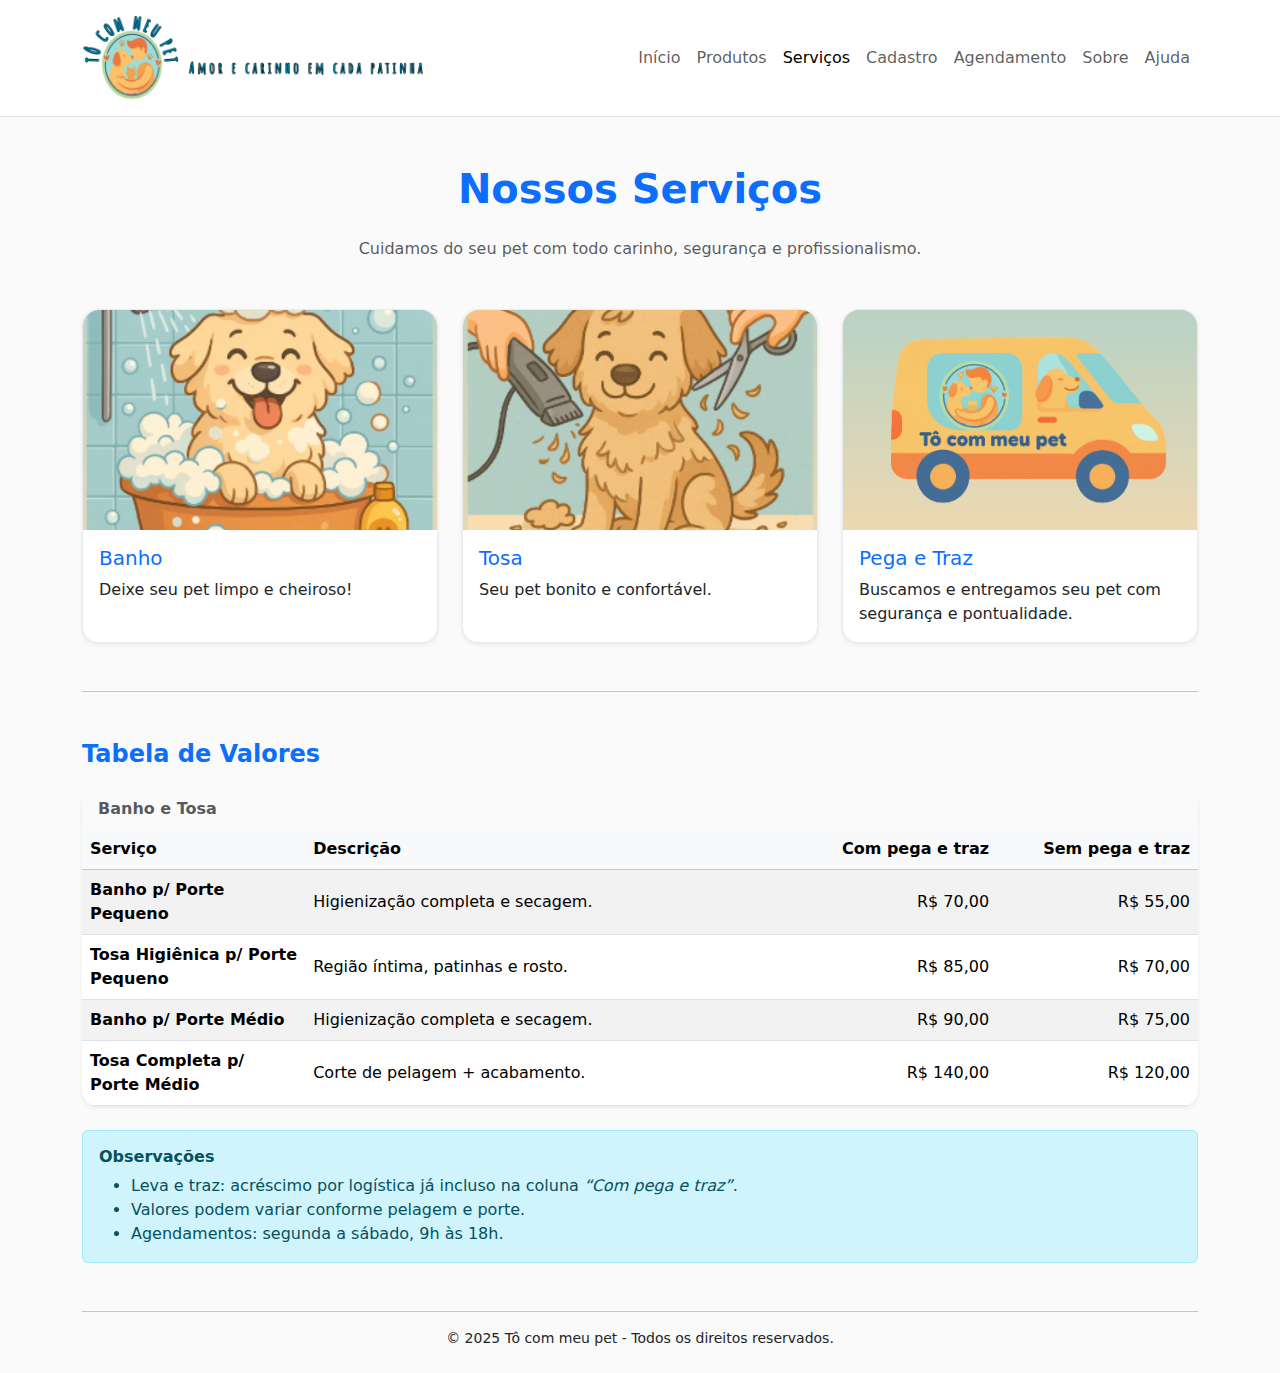
<file: servicos.html>
<!DOCTYPE html>
<html lang="pt-BR">
<head>
  <meta charset="utf-8">
  <meta name="viewport" content="width=device-width, initial-scale=1">
  <title>Serviços - Tô com meu pet</title>
  <link href="https://cdn.jsdelivr.net/npm/bootstrap@5.3.3/dist/css/bootstrap.min.css" rel="stylesheet">
  <link rel="stylesheet" href="assets/css/style.css">
</head>
<body>

<!-- NAVBAR -->
<nav class="navbar navbar-expand-lg bg-white border-bottom sticky-top">
  <div class="container">
    <a class="navbar-brand d-flex align-items-center" href="index.html">
      <img src="img/logositelongo.png" alt="Logo Tô com meu pet" class="navbar-logo me-2">
      
    </a>
    <button class="navbar-toggler" type="button" data-bs-toggle="collapse" data-bs-target="#navMain">
      <span class="navbar-toggler-icon"></span>
    </button>
    <div id="navMain" class="collapse navbar-collapse">
      <ul class="navbar-nav ms-auto">
        <li class="nav-item"><a class="nav-link" href="index.html">Início</a></li>
        <li class="nav-item"><a class="nav-link" href="produtos.html">Produtos</a></li>
        <li class="nav-item"><a class="nav-link active" href="servicos.html">Serviços</a></li>
        <li class="nav-item"><a class="nav-link" href="cadastro.html">Cadastro</a></li>
        <li class="nav-item"><a class="nav-link" href="agendamento.html">Agendamento</a></li>
        <li class="nav-item"><a class="nav-link" href="sobre.html">Sobre</a></li>
        <li class="nav-item"><a class="nav-link" href="ajuda.html">Ajuda</a></li>
      </ul>
    </div>
  </div>
</nav>

<!-- CONTEÚDO -->
<main class="container my-5">
  <h1 class="text-center mb-4 text-primary fw-bold">Nossos Serviços</h1>
  <p class="text-center mb-5 text-muted">Cuidamos do seu pet com todo carinho, segurança e profissionalismo.</p>

  <div class="row g-4">
    <div class="col-md-4">
      <div class="card h-100 shadow-sm">
        <img src="img/serviçobanho.png" class="card-img-top" alt="Banho Pet">
        <div class="card-body">
          <h5 class="card-title text-primary">Banho</h5>
          <p class="card-text">Deixe seu pet limpo e cheiroso!</p>
        </div>
      </div>
    </div>

    <div class="col-md-4">
      <div class="card h-100 shadow-sm">
        <img src="img/tosa.png" class="card-img-top" alt="Tosa Pet">
        <div class="card-body">
          <h5 class="card-title text-primary">Tosa</h5>
          <p class="card-text">Seu pet bonito e confortável.</p>
        </div>
      </div>
    </div>

    <div class="col-md-4">
      <div class="card h-100 shadow-sm">
        <img src="img/telebusca.png" class="card-img-top" alt="Serviço de Leva e Traz">
        <div class="card-body">
          <h5 class="card-title text-primary">Pega e Traz</h5>
          <p class="card-text">Buscamos e entregamos seu pet com segurança e pontualidade.</p>
        </div>
      </div>
    </div>
  </div>
  <hr class="my-5">

<section aria-labelledby="tabela-valores">
  <div class="d-flex align-items-end justify-content-between flex-wrap gap-2 mb-3">
    <div>
      <h2 id="tabela-valores" class="h4 mb-1 text-primary fw-bold">Tabela de Valores</h2>
      
    </div>
  </div>

  <!-- TABELA -->
  <div class="table-responsive rounded-3 shadow-sm">
    <table class="table table-striped table-hover align-middle mb-0">
      <caption class="text-muted px-3 pt-2">Banho e Tosa</caption>
      <thead class="table-light">
        <tr>
          <th scope="col" style="width: 20%">Serviço</th>
          <th scope="col" style="width: 45%">Descrição</th>
          <th scope="col" class="text-end" style="width: 17%">Com pega e traz</th>
          <th scope="col" class="text-end" style="width: 18%">Sem pega e traz</th>
        </tr>
      </thead>
      <tbody>
        <tr>
          <th scope="row">Banho p/ Porte Pequeno</th>
          <td>Higienização completa e secagem.</td>
          <td class="text-end text-nowrap">R$ 70,00</td>
          <td class="text-end text-nowrap">R$ 55,00</td>
        </tr>
        <tr>
          <th scope="row">Tosa Higiênica p/ Porte Pequeno</th>
          <td>Região íntima, patinhas e rosto.</td>
          <td class="text-end text-nowrap">R$ 85,00</td>
          <td class="text-end text-nowrap">R$ 70,00</td>
        </tr>
        <tr>
          <th scope="row">Banho p/ Porte Médio</th>
          <td>Higienização completa e secagem.</td>
          <td class="text-end text-nowrap">R$ 90,00</td>
          <td class="text-end text-nowrap">R$ 75,00</td>
        </tr>
        <tr>
          <th scope="row">Tosa Completa p/ Porte Médio</th>
          <td>Corte de pelagem + acabamento.</td>
          <td class="text-end text-nowrap">R$ 140,00</td>
          <td class="text-end text-nowrap">R$ 120,00</td>
        </tr>
      </tbody>
    </table>
  </div>

  <!-- OBSERVAÇÕES -->
  <div class="alert alert-info mt-4" role="alert">
    <h3 class="h6 fw-bold mb-2">Observações</h3>
    <ul class="mb-0">
      <li>Leva e traz: acréscimo por logística já incluso na coluna <em>“Com pega e traz”</em>.</li>
      <li>Valores podem variar conforme pelagem e porte.</li>
      <li>Agendamentos: segunda a sábado, 9h às 18h.</li>
    </ul>
  </div>
</section>

</main>

<!-- FOOTER -->
<footer class="container text-center my-4 small">
  <hr>
  <p>&copy; 2025 Tô com meu pet - Todos os direitos reservados.</p>
</footer>

<script src="https://cdn.jsdelivr.net/npm/bootstrap@5.3.3/dist/js/bootstrap.bundle.min.js"></script>
</body>
</html>
</file>
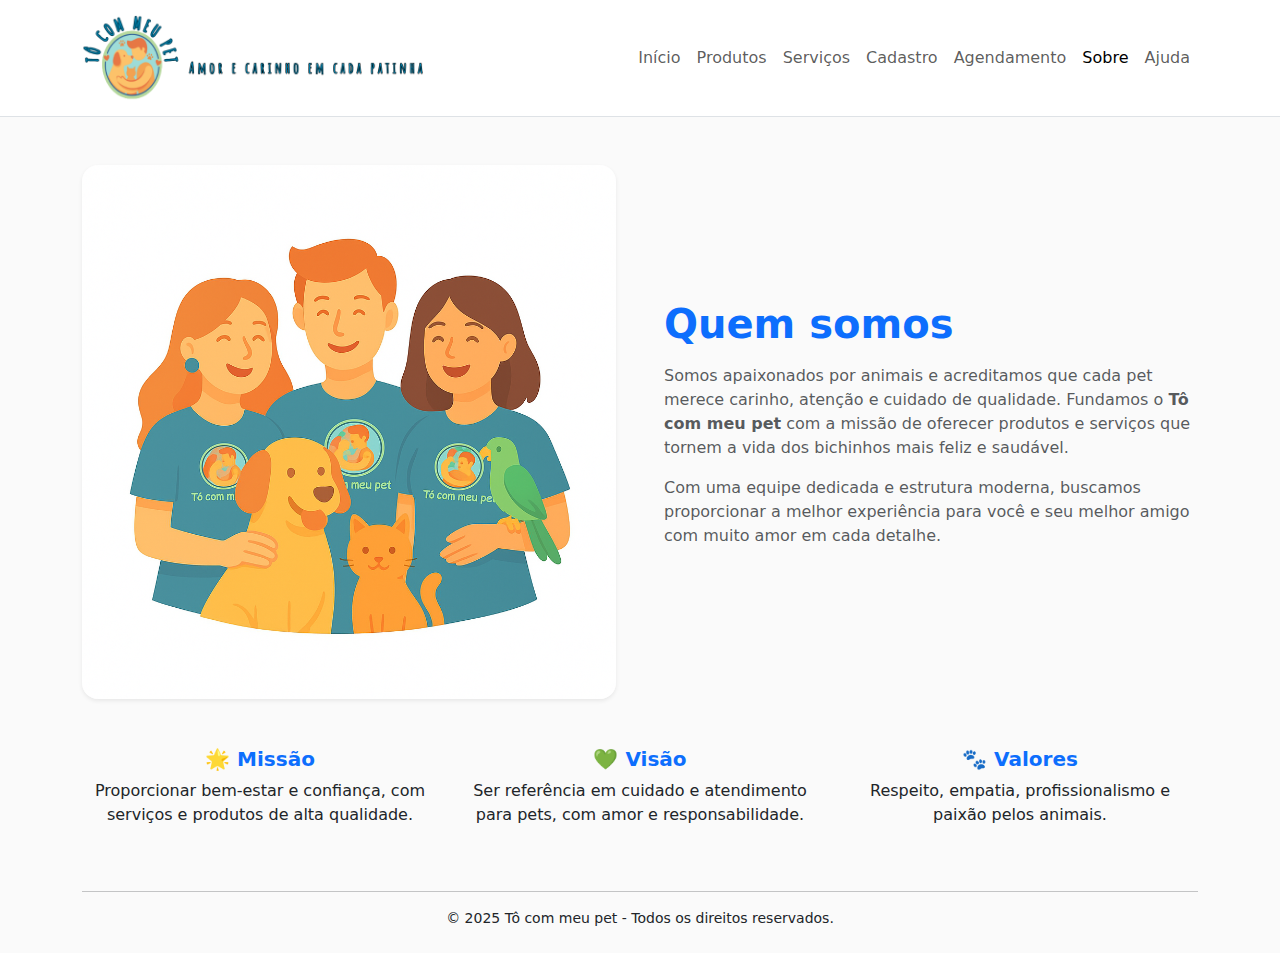
<file: sobre.html>
<!DOCTYPE html>
<html lang="pt-BR">
<head>
  <meta charset="utf-8">
  <meta name="viewport" content="width=device-width, initial-scale=1">
  <title>Sobre - Tô com meu pet</title>
  <link href="https://cdn.jsdelivr.net/npm/bootstrap@5.3.3/dist/css/bootstrap.min.css" rel="stylesheet">
  <link rel="stylesheet" href="assets/css/style.css">
</head>
<body>

<!-- NAVBAR -->
<nav class="navbar navbar-expand-lg bg-white border-bottom sticky-top">
  <div class="container">
    <a class="navbar-brand d-flex align-items-center" href="index.html">
      <img src="img/logositelongo.png" alt="Logo Tô com meu pet" class="navbar-logo me-2">
     
    </a>
    <button class="navbar-toggler" type="button" data-bs-toggle="collapse" data-bs-target="#navMain">
      <span class="navbar-toggler-icon"></span>
    </button>
    <div id="navMain" class="collapse navbar-collapse">
      <ul class="navbar-nav ms-auto">
        <li class="nav-item"><a class="nav-link" href="index.html">Início</a></li>
        <li class="nav-item"><a class="nav-link" href="produtos.html">Produtos</a></li>
        <li class="nav-item"><a class="nav-link" href="servicos.html">Serviços</a></li>
        <li class="nav-item"><a class="nav-link" href="cadastro.html">Cadastro</a></li>
        <li class="nav-item"><a class="nav-link" href="agendamento.html">Agendamento</a></li>
        <li class="nav-item"><a class="nav-link active" href="sobre.html">Sobre</a></li>
        <li class="nav-item"><a class="nav-link" href="ajuda.html">Ajuda</a></li>
      </ul>
    </div>
  </div>
</nav>

<!-- CONTEÚDO -->
<main class="container my-5">
  <div class="row align-items-center g-5">
    <div class="col-md-6">
      <img src="img/sobre.png" alt="Equipe cuidando de um cachorro feliz" class="img-fluid rounded-3 shadow-sm">
    </div>
    <div class="col-md-6">
      <h1 class="fw-bold text-primary mb-3">Quem somos</h1>
      <p class="text-muted">Somos apaixonados por animais e acreditamos que cada pet merece carinho, atenção e cuidado de qualidade. Fundamos o <strong>Tô com meu pet</strong> com a missão de oferecer produtos e serviços que tornem a vida dos bichinhos mais feliz e saudável.</p>
      <p class="text-muted">Com uma equipe dedicada e estrutura moderna, buscamos proporcionar a melhor experiência para você e seu melhor amigo com muito amor em cada detalhe.</p>
    </div>
  </div>

  <div class="row mt-5">
    <div class="col-md-4 text-center">
      <h5 class="text-primary fw-bold mb-2">🌟 Missão</h5>
      <p>Proporcionar bem-estar e confiança, com serviços e produtos de alta qualidade.</p>
    </div>
    <div class="col-md-4 text-center">
      <h5 class="text-primary fw-bold mb-2">💚 Visão</h5>
      <p>Ser referência em cuidado e atendimento para pets, com amor e responsabilidade.</p>
    </div>
    <div class="col-md-4 text-center">
      <h5 class="text-primary fw-bold mb-2">🐾 Valores</h5>
      <p>Respeito, empatia, profissionalismo e paixão pelos animais.</p>
    </div>
  </div>
</main>

<!-- FOOTER -->
<footer class="container text-center my-4 small">
  <hr>
  <p>&copy; 2025 Tô com meu pet - Todos os direitos reservados.</p>
</footer>

<script src="https://cdn.jsdelivr.net/npm/bootstrap@5.3.3/dist/js/bootstrap.bundle.min.js"></script>
</body>
</html>
</file>
<file: assets/css/style.css>
:root { --brand: #0d6efd; }
main img { max-width: 100%; height: auto; }
footer { text-align: center; margin: 2rem 0; }
fieldset { border-color: #ddd !important; }
legend { font-size: 1rem; font-weight: 600; }
/* Extras */
.product-card img { object-fit: cover; }
/* ====== Base / tokens ====== */
:root{
  --radius: 16px;
}
body { background: #fafafa; }

/* ====== Navbar ====== */
.brand-logo { height: 28px; width: auto; display: block; }

.carousel-control-prev-icon,
.carousel-control-next-icon{
  filter: drop-shadow(0 2px 4px rgba(0,0,0,.35));
}

/* ====== Carrossel ====== */
#carrosselHome .carousel-inner { border-radius: var(--radius); overflow: hidden; }
#carrosselHome .carousel-item img{
  /* recorte responsivo sem estourar */
  width: 100%;
  height: auto;
  aspect-ratio: 16 / 6;
  object-fit: cover;
}
#carrosselHome .carousel-caption{
  background: rgba(0, 0, 0, 0);
  border-radius: 12px;
  padding: .5rem .75rem;
}

/* ====== Cards ====== */
.card{
  border: 1px solid #e9ecef;
  border-radius: var(--radius);
  transition: transform .18s ease, box-shadow .18s ease;
}
.card:hover{
  transform: translateY(-3px);
  box-shadow: 0 10px 24px rgba(0,0,0,.08);
}
.card-img-top{
  aspect-ratio: 4/3;
  object-fit: cover;
  border-top-left-radius: var(--radius);
  border-top-right-radius: var(--radius);
}
.card .btn { border-radius: 999px; }

/* ====== Ajuste de cards de serviços ====== */
.card-img-top {
  width: 100%;
  height: 220px; /* altura fixa igual pra todos */
  object-fit: cover; /* preenche o card cortando o excesso */
  border-top-left-radius: var(--radius);
  border-top-right-radius: var(--radius);
}



/* ====== Seções ====== */
.category-title{
  border-bottom: 2px solid #e9ecef;
  padding-bottom: .25rem;
  margin-top: 1.5rem;
}

/* ====== Utilitárias ====== */
.rounded-3{ border-radius: var(--radius) !important; }

/* ===== Cabeçalho centralizado (logo + navbar embaixo) ===== */
.site-header{
  box-shadow: 0 1px 0 rgba(0,0,0,.06);
  background: #fff;
}

.branding{ /* container do logo + textos */
  display: flex;
  align-items: center;
  flex-direction: column; /* força ficar um embaixo do outro */
  text-align: center;
}

.brand-mark{           /* imagem do logo (menor) */
  height: 150px;
  width: auto;
  display: inline-block;
  filter: drop-shadow(0 2px 6px rgba(0,0,0,.08));
  margin-bottom: .5rem;
}
@media (min-width: 768px) {
  .brand-mark { height: 150px; }  /* aumenta no PC */}


.site-title{
  font-weight: 700;
  letter-spacing: .2px;
  margin: 0 0 .25rem 0;
}

.site-tagline{
  font-size: .95rem;
  color: #6c757d;
  margin: 0;
}

/* navbar que fica abaixo do logo, centralizada */
.site-header .site-nav .nav{
  justify-content: center;
}
.site-header .nav-link{
  color: #495057;
  padding: .45rem .8rem;
  border-radius: 999px;
  transition: background .15s ease, color .15s ease;
}
.site-header .nav-link:hover{
  background: #f1f3f5;
  color: #212529;
}
.site-header .nav-link.active{
  background: #e7f1ff;
  color: #0d6efd;
  font-weight: 600;
}
/* ===== Logo na navbar ===== */
.navbar-logo {
  height: 90px;          /* altura ajustável */
  width: auto;
  border-radius: 0%;    /* deixa o logo circular, opcional */
  margin-right: 8px;     /* espaço entre logo e texto */
}

.navbar-brand span {
  font-size: 1.1rem;
  color: #0d6efd;        /* azul padrão Bootstrap */
}

.navbar-brand:hover span {
  color: #0a58ca;        /* tom mais escuro no hover */
}

/* Tabela de serviços */
.table-responsive {
  border-radius: 16px;            /* acompanha seu --radius */
  overflow: hidden;
}
.table caption {
  caption-side: top;              /* título da tabela acima */
  font-weight: 600;
}
</file>
